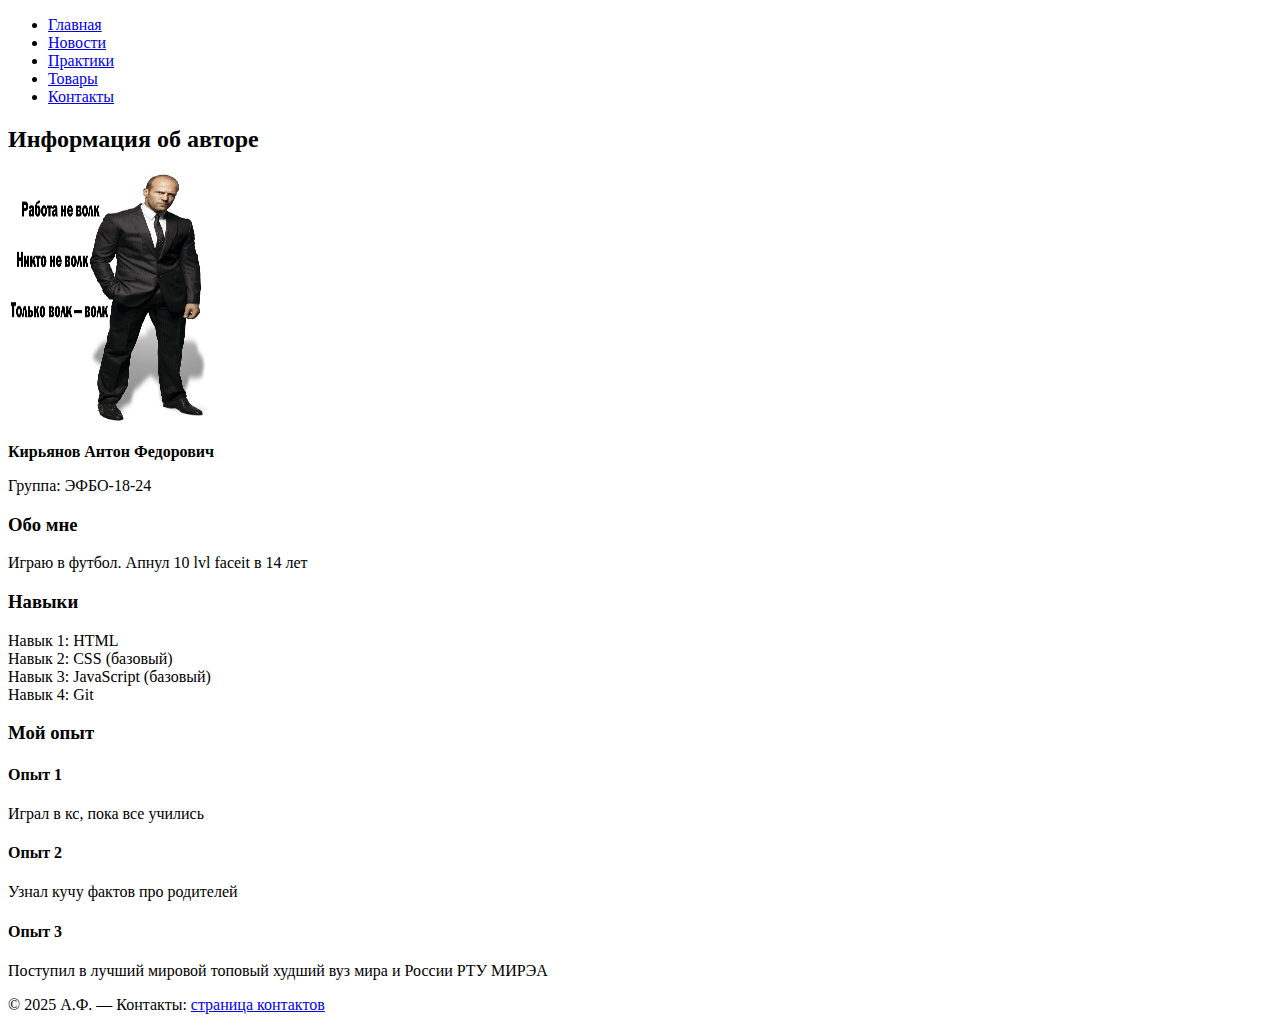
<file: index.html>
<!DOCTYPE html>

<nav>
    <ul>
        <li><a href="index.html">Главная</a></li>
        <li><a href="news.html">Новости</a></li>
        <li><a href="practices.html">Практики</a></li>
        <li><a href="goods.html">Товары</a></li>
        <li><a href="contacts.html">Контакты</a></li>
    </ul>
</nav>

<main>
    <section id="author">
        <h2>Информация об авторе</h2>
        <!-- Поменяйте photo.png на своё фото -->
        <img src="stethem.ico" alt="Фото автора" width="200" height="250">
        <p><strong>Кирьянов Антон Федорович</strong></p>
        <p>Группа: ЭФБО-18-24</p>

        <h3>Обо мне</h3>
        <p>Играю в футбол. Апнул 10 lvl faceit в 14 лет</p>
    </section>

    <section id="skills">
        <h3>Навыки</h3>
        <div>Навык 1: HTML</div>
        <div>Навык 2: CSS (базовый)</div>
        <div>Навык 3: JavaScript (базовый)</div>
        <div>Навык 4: Git</div>
    </section>

    <section id="experience">
        <h3>Мой опыт</h3>
        <article>
            <h4>Опыт 1</h4>
            <p>Играл в кс, пока все учились</p>
        </article>
        <article>
            <h4>Опыт 2</h4>
            <p>Узнал кучу фактов про родителей</p>
        </article>
        <article>
            <h4>Опыт 3</h4>
            <p>Поступил в лучший мировой топовый худший вуз мира и России РТУ МИРЭА</p>
        </article>
    </section>
</main>

<footer>
    <p>© 2025  А.Ф. — Контакты: <a href="contacts.html">страница контактов</a></p>
</footer>
</body>

</html>
</file>
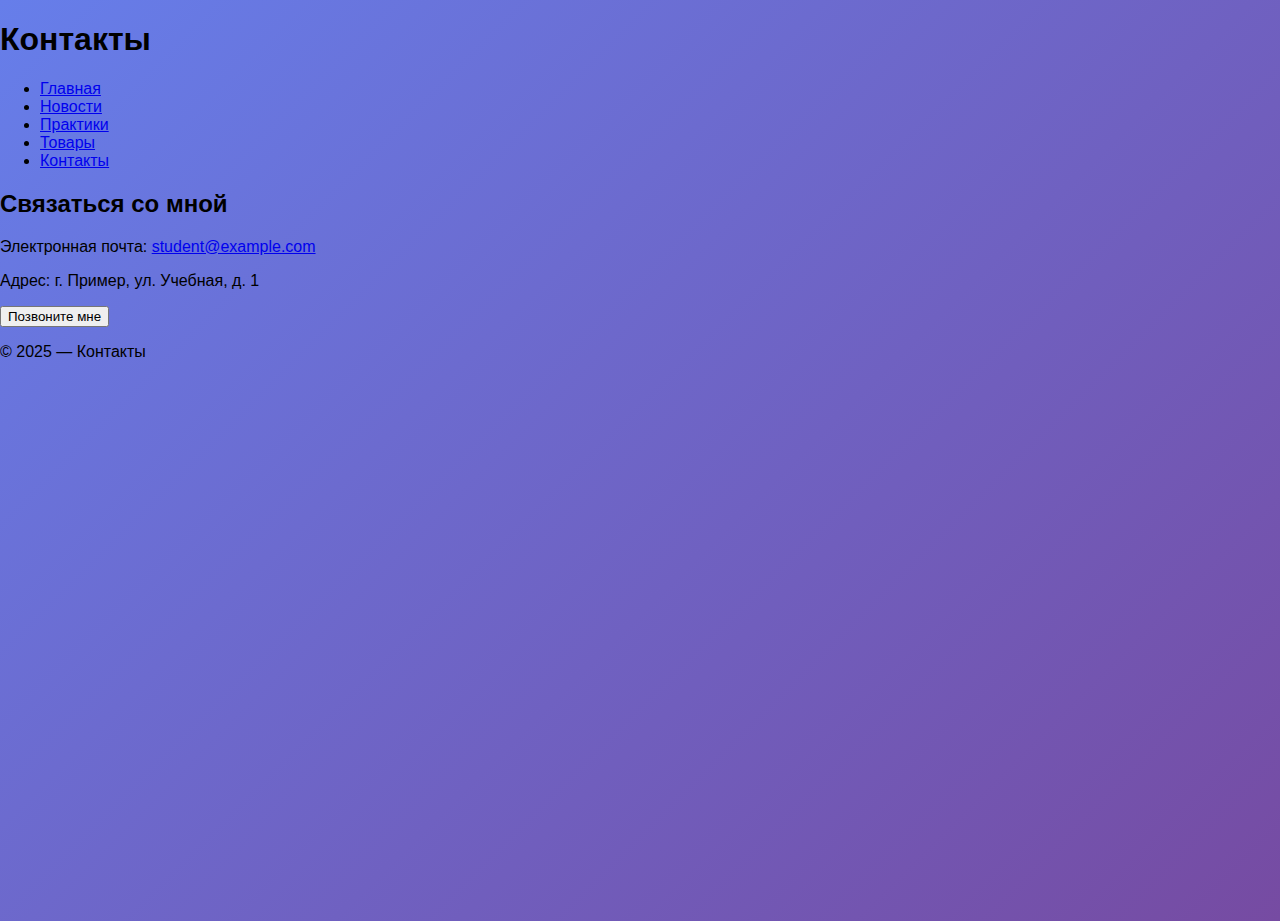
<file: contacts.html>
<!DOCTYPE html>
<html lang="ru">

<head>
    <meta charset="utf-8">
    <meta name="viewport" content="width=device-width, initial-scale=1.0">
    <title>Контакты — Портфолио</title>
</head>

<body>
    <header>
        <h1>Контакты</h1>
    </header>

    <nav>
        <ul>
            <li><a href="index.html">Главная</a></li>
            <li><a href="news.html">Новости</a></li>
            <li><a href="practices.html">Практики</a></li>
            <li><a href="goods.html">Товары</a></li>
            <li><a href="contacts.html">Контакты</a></li>
            <link rel="stylesheet" href="../style/styles.css">
        </ul>
    </nav>

    <main>
        <section id="contacts">
            <h2>Связаться со мной</h2>
            <p>Электронная почта: <a href="mailto:student@example.com">student@example.com</a></p>
            <p>Адрес: г. Пример, ул. Учебная, д. 1</p>

            <!-- Кнопка "Позвоните мне" -->
            <p>
                <a href="tel:+70000000000"><button type="button">Позвоните мне</button></a>
            </p>
        </section>
    </main>

    <footer>
        <p>© 2025 — Контакты</p>
    </footer>
</body>

</html>
</file>
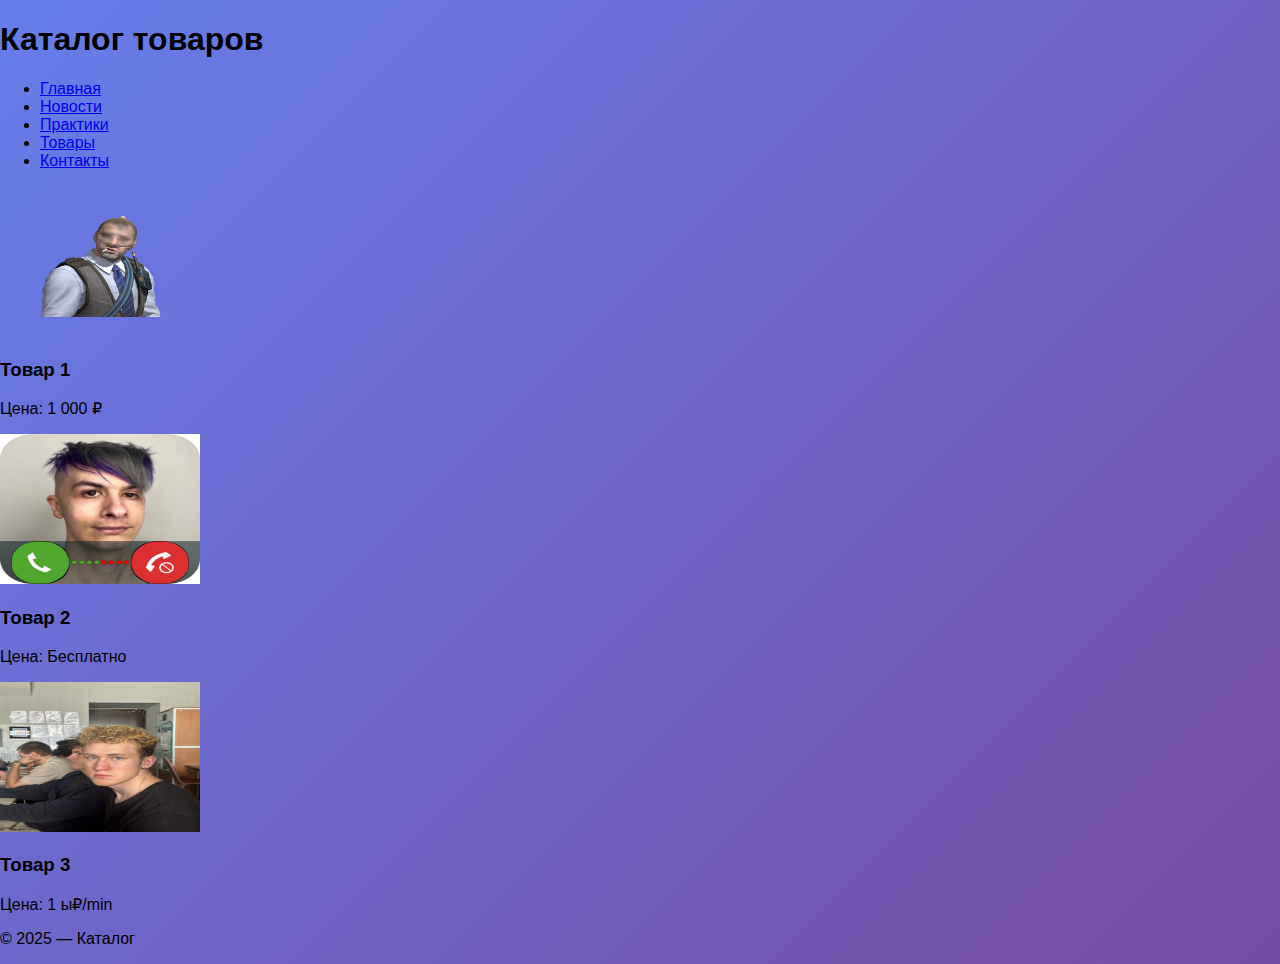
<file: goods.html>
<!DOCTYPE html>
<html lang="ru">

<head>
    <meta charset="utf-8">
    <meta name="viewport" content="width=device-width, initial-scale=1.0">
    <title>Товары — Портфолио</title>
</head>

<body>
    <header>
        <h1>Каталог товаров</h1>
    </header>

    <nav>
        <ul>
            <li><a href="index.html">Главная</a></li>
            <li><a href="news.html">Новости</a></li>
            <li><a href="practices.html">Практики</a></li>
            <li><a href="goods.html">Товары</a></li>
            <li><a href="contacts.html">Контакты</a></li>
            <link rel="stylesheet" href="../style/styles.css">
        </ul>
    </nav>

    <main>
        <section class="products">

            <article class="product">
                <img src="product1.ico" alt="Товар 1" width="200" height="150">
                <h3>Товар 1</h3>
                <p>Цена: 1 000 ₽</p>
            </article>

            <article class="product">
                <img src="product2.ico" alt="Товар 2" width="200" height="150">
                <h3>Товар 2</h3>
                <p>Цена: Бесплатно</p>
            </article>

            <article class="product">
                <img src="product3.ico" alt="Товар 3" width="200" height="150">
                <h3>Товар 3</h3>
                <p>Цена: 1  ы₽/min </p>
            </article>

        </section>
    </main>

    <footer>
        <p>© 2025 — Каталог</p>
    </footer>
</body>

</html>
</file>
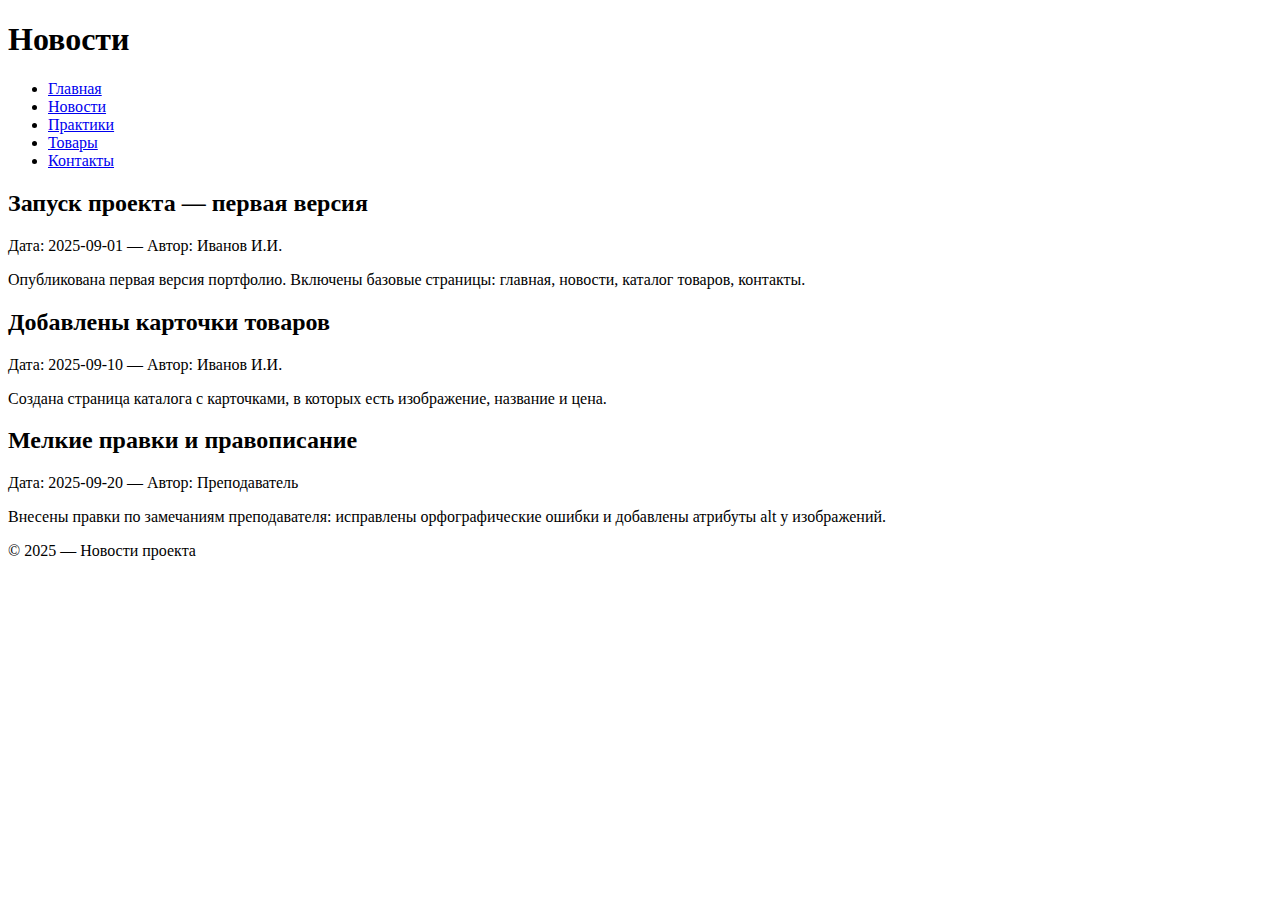
<file: news.html>
<!DOCTYPE html>
<html lang="ru">
<head>
<meta charset="utf-8">
<meta name="viewport" content="width=device-width, initial-scale=1.0">
<title>Новости — Портфолио</title>
</head>
<body>
<header>
<h1>Новости</h1>
</header>

<nav>
<ul>
<li><a href="index.html">Главная</a></li>
<li><a href="news.html">Новости</a></li>
<li><a href="practices.html">Практики</a></li>
<li><a href="goods.html">Товары</a></li>
<li><a href="contacts.html">Контакты</a></li>
</ul>
</nav>

<main>
<section class="news-list">

<article class="news-item">
<h2>Запуск проекта — первая версия</h2>
<p class="meta">Дата: 2025-09-01 — Автор: Иванов И.И.</p>
<p>Опубликована первая версия портфолио. Включены базовые страницы: главная, новости, каталог товаров, контакты.</p>
</article>

<article class="news-item">
<h2>Добавлены карточки товаров</h2>
<p class="meta">Дата: 2025-09-10 — Автор: Иванов И.И.</p>
<p>Создана страница каталога с карточками, в которых есть изображение, название и цена.</p>
</article>

<article class="news-item">
<h2>Мелкие правки и правописание</h2>
<p class="meta">Дата: 2025-09-20 — Автор: Преподаватель</p>
<p>Внесены правки по замечаниям преподавателя: исправлены орфографические ошибки и добавлены атрибуты alt у изображений.</p>
</article>

</section>
</main>

<footer>
<p>© 2025 — Новости проекта</p>
</footer>
</body>
</html>
</file>
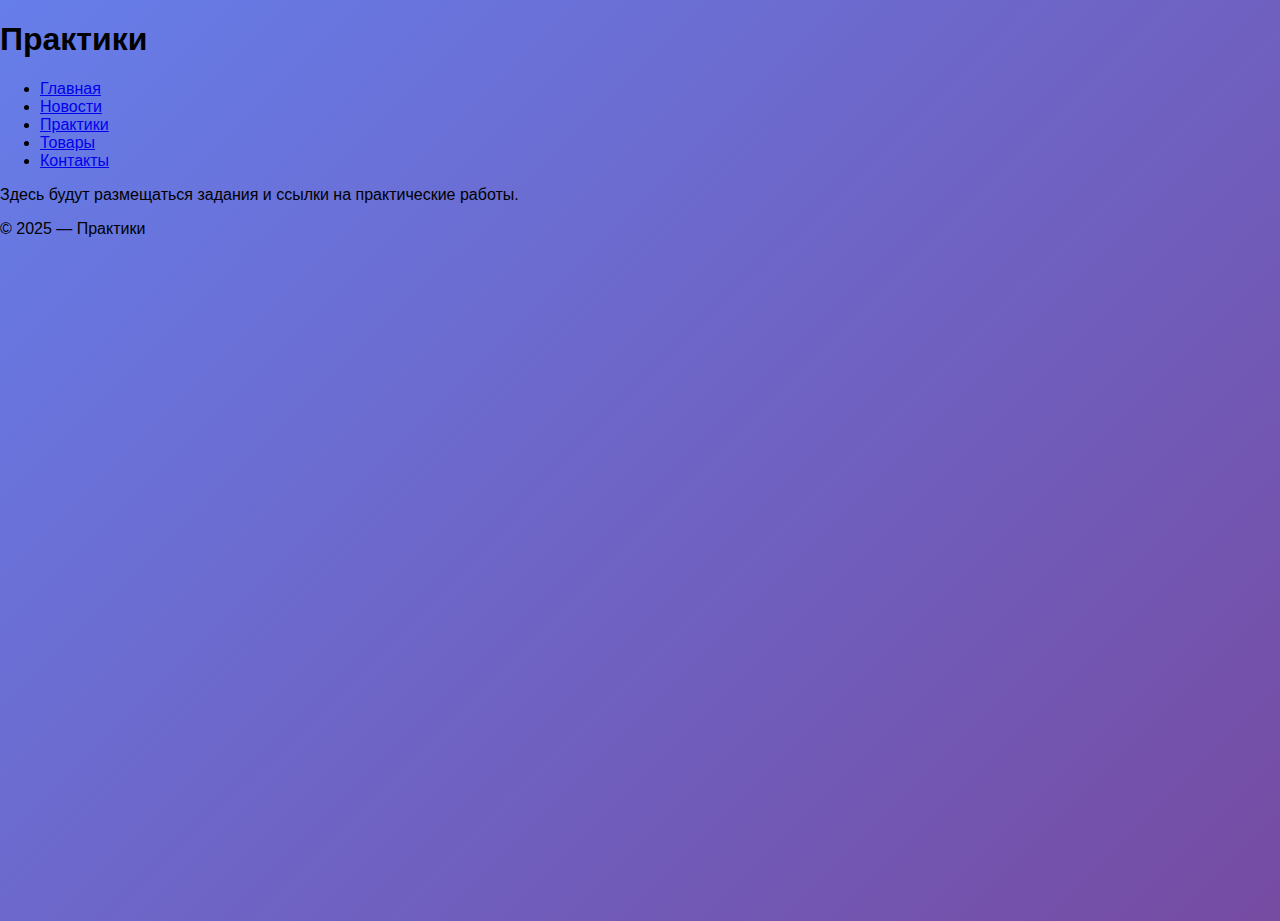
<file: practices.html>
<!DOCTYPE html>
<html lang="ru">

<head>
    <meta charset="utf-8">
    <meta name="viewport" content="width=device-width, initial-scale=1.0">
    <title>Практики — Портфолио</title>
</head>

<body>
    <header>
        <h1>Практики</h1>
    </header>

    <nav>
        <ul>
            <li><a href="index.html">Главная</a></li>
            <li><a href="news.html">Новости</a></li>
            <li><a href="practices.html">Практики</a></li>
            <li><a href="goods.html">Товары</a></li>
            <li><a href="contacts.html">Контакты</a></li>
            <link rel="stylesheet" href="../style/styles.css">
        </ul>
    </nav>

    <main>
        <p>Здесь будут размещаться задания и ссылки на практические работы.</p>
    </main>

    <footer>
        <p>© 2025 — Практики</p>
    </footer>
</body>

</html>
</file>
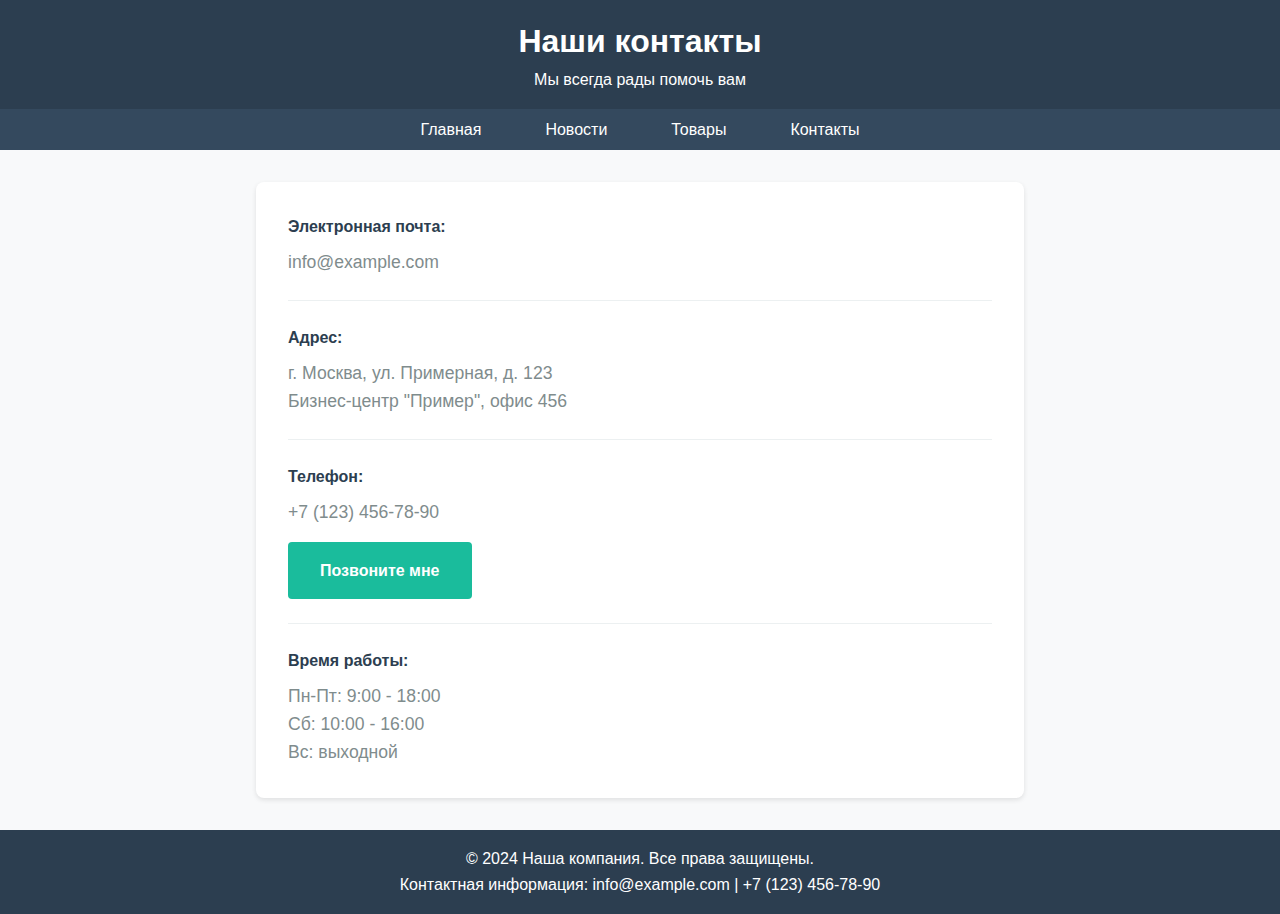
<file: pages/contacts.html>
<!DOCTYPE html>
<html lang="ru">
<head>
    <meta charset="UTF-8">
    <meta name="viewport" content="width=device-width, initial-scale=1.0">
    <title>Контакты - Свяжитесь с нами</title>
    <style>
        * {
            margin: 0;
            padding: 0;
            box-sizing: border-box;
        }
        
        body {
            font-family: Arial, sans-serif;
            line-height: 1.6;
            color: #333;
            background-color: #f8f9fa;
        }
        
        .header {
            background-color: #2c3e50;
            color: white;
            padding: 1rem;
            text-align: center;
        }
        
        .nav {
            background-color: #34495e;
            padding: 0.5rem;
        }
        
        .nav ul {
            list-style: none;
            display: flex;
            justify-content: center;
            gap: 2rem;
        }
        
        .nav a {
            color: white;
            text-decoration: none;
            padding: 0.5rem 1rem;
        }
        
        .nav a:hover {
            background-color: #1abc9c;
            border-radius: 4px;
        }
        
        .main-content {
            max-width: 800px;
            margin: 2rem auto;
            padding: 0 1rem;
        }
        
        .contact-info {
            background: white;
            padding: 2rem;
            border-radius: 8px;
            box-shadow: 0 2px 5px rgba(0,0,0,0.1);
        }
        
        .contact-item {
            margin-bottom: 1.5rem;
            padding-bottom: 1.5rem;
            border-bottom: 1px solid #ecf0f1;
        }
        
        .contact-item:last-child {
            border-bottom: none;
            margin-bottom: 0;
            padding-bottom: 0;
        }
        
        .contact-label {
            font-weight: bold;
            color: #2c3e50;
            margin-bottom: 0.5rem;
            display: block;
        }
        
        .contact-value {
            color: #7f8c8d;
            font-size: 1.1rem;
        }
        
        .call-button {
            display: inline-block;
            background-color: #1abc9c;
            color: white;
            padding: 1rem 2rem;
            text-decoration: none;
            border-radius: 4px;
            font-weight: bold;
            margin-top: 1rem;
            transition: background-color 0.3s ease;
        }
        
        .call-button:hover {
            background-color: #16a085;
        }
        
        .footer {
            background-color: #2c3e50;
            color: white;
            text-align: center;
            padding: 1rem;
            margin-top: 2rem;
        }
    </style>
</head>
<body>
    <!-- Хэдер -->
    <header class="header">
        <h1>Наши контакты</h1>
        <p>Мы всегда рады помочь вам</p>
    </header>

    <!-- Меню навигации -->
    <nav class="nav">
        <ul>
            <li><a href="../index.html">Главная</a></li>
            <li><a href="news.html">Новости</a></li>
            <li><a href="goods.html">Товары</a></li>
            <li><a href="contacts.html">Контакты</a></li>
        </ul>
    </nav>

    <!-- Основной контент -->
    <main class="main-content">
        <div class="contact-info">
            <div class="contact-item">
                <span class="contact-label">Электронная почта:</span>
                <span class="contact-value">info@example.com</span>
            </div>
            
            <div class="contact-item">
                <span class="contact-label">Адрес:</span>
                <span class="contact-value">
                    г. Москва, ул. Примерная, д. 123<br>
                    Бизнес-центр "Пример", офис 456
                </span>
            </div>
            
            <div class="contact-item">
                <span class="contact-label">Телефон:</span>
                <span class="contact-value">+7 (123) 456-78-90</span>
                <br>
                <a href="tel:+71234567890" class="call-button">Позвоните мне</a>
            </div>
            
            <div class="contact-item">
                <span class="contact-label">Время работы:</span>
                <span class="contact-value">
                    Пн-Пт: 9:00 - 18:00<br>
                    Сб: 10:00 - 16:00<br>
                    Вс: выходной
                </span>
            </div>
        </div>
    </main>

    <!-- Футер -->
    <footer class="footer">
        <p>&copy; 2024 Наша компания. Все права защищены.</p>
        <p>Контактная информация: info@example.com | +7 (123) 456-78-90</p>
    </footer>
</body>
</html>
</file>
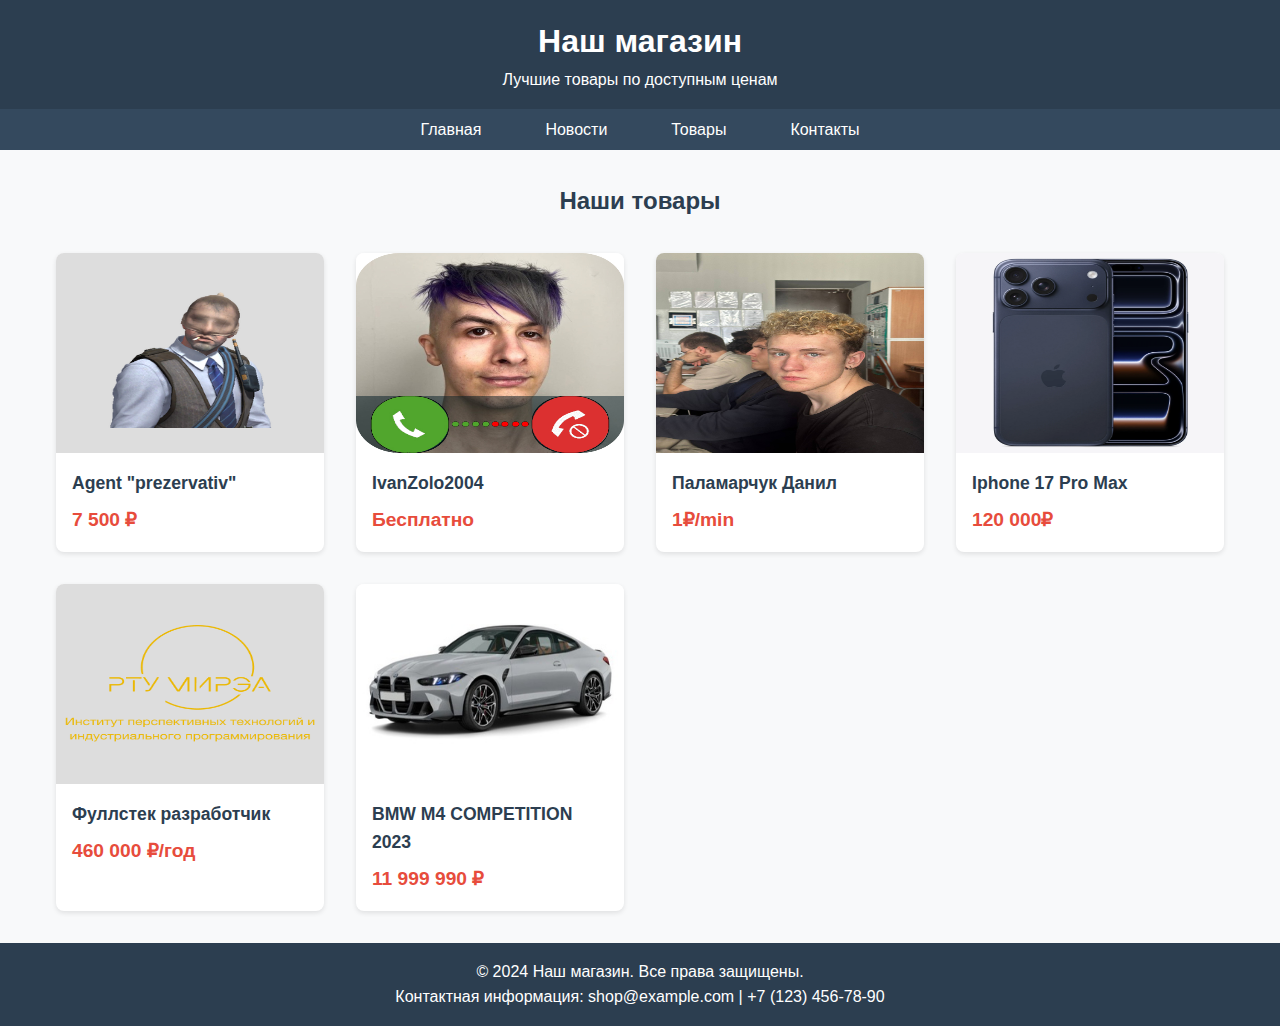
<file: pages/goods.html>
<!DOCTYPE html>
<html lang="ru">
<head>
    <meta charset="UTF-8">
    <meta name="viewport" content="width=device-width, initial-scale=1.0">
    <title>Товары - Наш магазин</title>
    <style>
        * {
            margin: 0;
            padding: 0;
            box-sizing: border-box;
        }
        
        body {
            font-family: Arial, sans-serif;
            line-height: 1.6;
            color: #333;
            background-color: #f8f9fa;
        }
        
        .header {
            background-color: #2c3e50;
            color: white;
            padding: 1rem;
            text-align: center;
        }
        
        .nav {
            background-color: #34495e;
            padding: 0.5rem;
        }
        
        .nav ul {
            list-style: none;
            display: flex;
            justify-content: center;
            gap: 2rem;
        }
        
        .nav a {
            color: white;
            text-decoration: none;
            padding: 0.5rem 1rem;
        }
        
        .nav a:hover {
            background-color: #1abc9c;
            border-radius: 4px;
        }
        
        .main-content {
            max-width: 1200px;
            margin: 2rem auto;
            padding: 0 1rem;
        }
        
        .products-grid {
            display: grid;
            grid-template-columns: repeat(auto-fill, minmax(250px, 1fr));
            gap: 2rem;
            margin-top: 2rem;
        }
        
        .product-card {
            background: white;
            border-radius: 8px;
            overflow: hidden;
            box-shadow: 0 2px 5px rgba(0,0,0,0.1);
            transition: transform 0.3s ease;
        }
        
        .product-card:hover {
            transform: translateY(-5px);
            box-shadow: 0 5px 15px rgba(0,0,0,0.2);
        }
        
        .product-image {
            width: 100%;
            height: 200px;
            background-color: #ddd;
            display: flex;
            align-items: center;
            justify-content: center;
            color: #666;
            font-size: 0.9rem;
        }
        
        .product-info {
            padding: 1rem;
        }
        
        .product-title {
            font-size: 1.1rem;
            color: #2c3e50;
            margin-bottom: 0.5rem;
        }
        
        .product-price {
            font-size: 1.2rem;
            color: #e74c3c;
            font-weight: bold;
        }
        
        .footer {
            background-color: #2c3e50;
            color: white;
            text-align: center;
            padding: 1rem;
            margin-top: 2rem;
        }
    </style>
</head>
<body>
    <!-- Хэдер -->
    <header class="header">
        <h1>Наш магазин</h1>
        <p>Лучшие товары по доступным ценам</p>
    </header>

    <!-- Меню навигации -->
    <nav class="nav">
        <ul>
            <li><a href="../index.html">Главная</a></li>
            <li><a href="news.html">Новости</a></li>
            <li><a href="goods.html">Товары</a></li>
            <li><a href="contacts.html">Контакты</a></li>
        </ul>
    </nav>

    <!-- Основной контент -->
    <main class="main-content">
        <h2 style="text-align: center; color: #2c3e50; margin-bottom: 2rem;">Наши товары</h2>
        
        <div class="products-grid">
            <!-- Товар 1 -->
            <div class="product-card">
                <img class="product-image" src="../images/product1.ico" alt="Фото товара 1">
                <div class="product-info">
                    <h3 class="product-title">Agent "prezervativ"</h3>
                    <div class="product-price">7 500 ₽</div>
                </div>
            </div>

            <!-- Товар 2 -->
            <div class="product-card">
                <img class="product-image" src="../images/product2.ico" alt="Фото товара 2">
                <div class="product-info">
                    <h3 class="product-title">IvanZolo2004</h3>
                    <div class="product-price">Бесплатно </div>
                </div>
            </div>

            <!-- Товар 3 -->
            <div class="product-card">
                <img class="product-image" src="../images/product3.ico" alt="Фото товара 3">
                <div class="product-info">
                    <h3 class="product-title">Паламарчук Данил</h3>
                    <div class="product-price">1₽/min</div>
                </div>
            </div>

            <!-- Товар 4 -->
            <div class="product-card">
                <img class="product-image" src="../images/iphone17pm.ico" alt="Фото товара 4">
                <div class="product-info">
                    <h3 class="product-title">Iphone 17 Pro Max</h3>
                    <div class="product-price">120 000₽</div>
                </div>
            </div>

            <!-- Товар 5 -->
            <div class="product-card">
                <img class="product-image" src="../images/mirea.ico" alt="Фото товара 5">
                <div class="product-info">
                    <h3 class="product-title">Фуллстек разработчик</h3>
                    <div class="product-price">460 000 ₽/год</div>
                </div>
            </div>

            <!-- Товар 6 -->
            <div class="product-card">
                <img class="product-image" src="../images/m4.ico" alt="Фото товара 6">
                <div class="product-info">
                    <h3 class="product-title">BMW M4 COMPETITION 2023</h3>
                    <div class="product-price">11 999 990 ₽</div>
                </div>
            </div>
        </div>
    </main>

    <!-- Футер -->
    <footer class="footer">
        <p>&copy; 2024 Наш магазин. Все права защищены.</p>
        <p>Контактная информация: shop@example.com | +7 (123) 456-78-90</p>
    </footer>
</body>
</html>
</file>
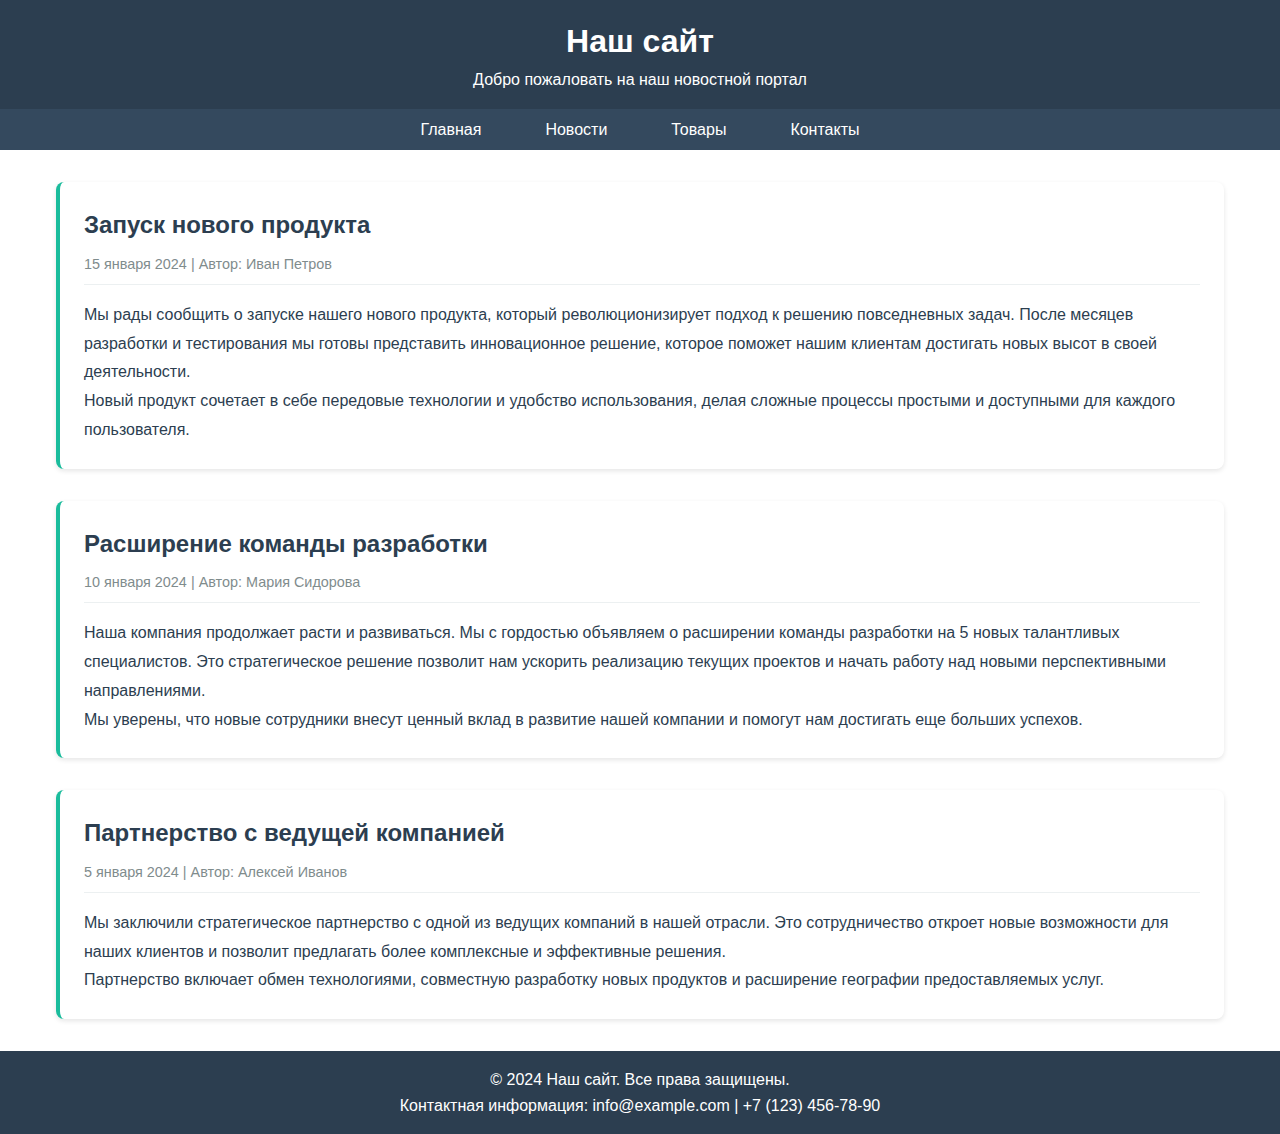
<file: pages/news.html>
<!DOCTYPE html>
<html lang="ru">
<head>
    <meta charset="UTF-8">
    <meta name="viewport" content="width=device-width, initial-scale=1.0">
    <title>Новости - Наш сайт</title>
    <style>
        * {
            margin: 0;
            padding: 0;
            box-sizing: border-box;
        }
        
        body {
            font-family: Arial, sans-serif;
            line-height: 1.6;
            color: #333;
        }
        
        .header {
            background-color: #2c3e50;
            color: white;
            padding: 1rem;
            text-align: center;
        }
        
        .nav {
            background-color: #34495e;
            padding: 0.5rem;
        }
        
        .nav ul {
            list-style: none;
            display: flex;
            justify-content: center;
            gap: 2rem;
        }
        
        .nav a {
            color: white;
            text-decoration: none;
            padding: 0.5rem 1rem;
        }
        
        .nav a:hover {
            background-color: #1abc9c;
            border-radius: 4px;
        }
        
        .main-content {
            max-width: 1200px;
            margin: 2rem auto;
            padding: 0 1rem;
        }
        
        .news-article {
            background: white;
            margin-bottom: 2rem;
            padding: 1.5rem;
            border-radius: 8px;
            box-shadow: 0 2px 5px rgba(0,0,0,0.1);
            border-left: 4px solid #1abc9c;
        }
        
        .news-title {
            color: #2c3e50;
            margin-bottom: 0.5rem;
        }
        
        .news-meta {
            color: #7f8c8d;
            font-size: 0.9rem;
            margin-bottom: 1rem;
            border-bottom: 1px solid #ecf0f1;
            padding-bottom: 0.5rem;
        }
        
        .news-text {
            line-height: 1.8;
            color: #2c3e50;
        }
        
        .footer {
            background-color: #2c3e50;
            color: white;
            text-align: center;
            padding: 1rem;
            margin-top: 2rem;
        }
    </style>
</head>
<body>
    <!-- Хэдер -->
    <header class="header">
        <h1>Наш сайт</h1>
        <p>Добро пожаловать на наш новостной портал</p>
    </header>

    <!-- Меню навигации -->
    <nav class="nav">
        <ul>
            <li><a href="../index.html">Главная</a></li>
            <li><a href="news.html">Новости</a></li>
            <li><a href="goods.html">Товары</a></li>
            <li><a href="contacts.html">Контакты</a></li>
        </ul>
    </nav>

    <!-- Основной контент -->
    <main class="main-content">
        <article class="news-article">
            <h2 class="news-title">Запуск нового продукта</h2>
            <div class="news-meta">
                <time datetime="2024-01-15">15 января 2024</time> | Автор: Иван Петров
            </div>
            <div class="news-text">
                <p>Мы рады сообщить о запуске нашего нового продукта, который революционизирует подход к решению повседневных задач. После месяцев разработки и тестирования мы готовы представить инновационное решение, которое поможет нашим клиентам достигать новых высот в своей деятельности.</p>
                <p>Новый продукт сочетает в себе передовые технологии и удобство использования, делая сложные процессы простыми и доступными для каждого пользователя.</p>
            </div>
        </article>

        <article class="news-article">
            <h2 class="news-title">Расширение команды разработки</h2>
            <div class="news-meta">
                <time datetime="2024-01-10">10 января 2024</time> | Автор: Мария Сидорова
            </div>
            <div class="news-text">
                <p>Наша компания продолжает расти и развиваться. Мы с гордостью объявляем о расширении команды разработки на 5 новых талантливых специалистов. Это стратегическое решение позволит нам ускорить реализацию текущих проектов и начать работу над новыми перспективными направлениями.</p>
                <p>Мы уверены, что новые сотрудники внесут ценный вклад в развитие нашей компании и помогут нам достигать еще больших успехов.</p>
            </div>
        </article>

        <article class="news-article">
            <h2 class="news-title">Партнерство с ведущей компанией</h2>
            <div class="news-meta">
                <time datetime="2024-01-05">5 января 2024</time> | Автор: Алексей Иванов
            </div>
            <div class="news-text">
                <p>Мы заключили стратегическое партнерство с одной из ведущих компаний в нашей отрасли. Это сотрудничество откроет новые возможности для наших клиентов и позволит предлагать более комплексные и эффективные решения.</p>
                <p>Партнерство включает обмен технологиями, совместную разработку новых продуктов и расширение географии предоставляемых услуг.</p>
            </div>
        </article>
    </main>

    <!-- Футер -->
    <footer class="footer">
        <p>&copy; 2024 Наш сайт. Все права защищены.</p>
        <p>Контактная информация: info@example.com | +7 (123) 456-78-90</p>
    </footer>
</body>
</html>
</file>
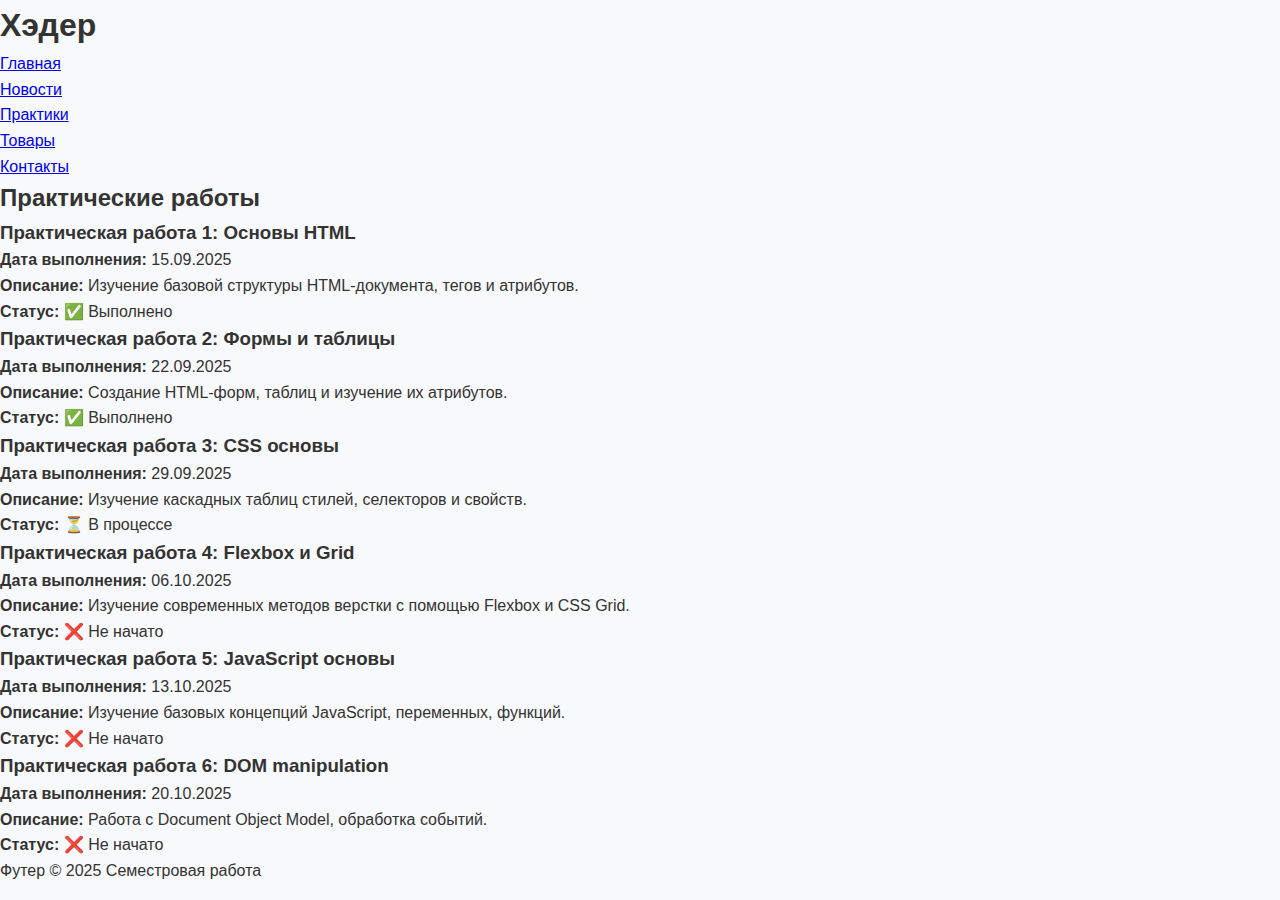
<file: pages/practices.html>
<!DOCTYPE html>
<html lang="ru">
<head>
    <meta charset="UTF-8">
    <meta name="viewport" content="width=device-width, initial-scale=1.0">
    <title>Практики - Семестровая работа</title>

    <style>
        * {
            margin: 0;
            padding: 0;
            box-sizing: border-box;
        }
        
        body {
            font-family: Arial, sans-serif;
            line-height: 1.6;
            color: #333;
            background-color: #f8f9fa;
        }
        
        .header {
            background-color: #2c3e50;
            color: white;
            padding: 1rem;
            text-align: center;
        }
        
        .nav {
            background-color: #34495e;
            padding: 0.5rem;
        }
        
        .nav ul {
            list-style: none;
            display: flex;
            justify-content: center;
            gap: 2rem;
        }
        
        .nav a {
            color: white;
            text-decoration: none;
            padding: 0.5rem 1rem;
        }
        
        .nav a:hover {
            background-color: #1abc9c;
            border-radius: 4px;
        }
        
        .main-content {
            max-width: 1200px;
            margin: 2rem auto;
            padding: 0 1rem;
        }
        
        .products-grid {
            display: grid;
            grid-template-columns: repeat(auto-fill, minmax(250px, 1fr));
            gap: 2rem;
            margin-top: 2rem;
        }
        
        .product-card {
            background: white;
            border-radius: 8px;
            overflow: hidden;
            box-shadow: 0 2px 5px rgba(0,0,0,0.1);
            transition: transform 0.3s ease;
        }
        
        .product-card:hover {
            transform: translateY(-5px);
            box-shadow: 0 5px 15px rgba(0,0,0,0.2);
        }
        
        .product-image {
            width: 100%;
            height: 200px;
            background-color: #ddd;
            display: flex;
            align-items: center;
            justify-content: center;
            color: #666;
            font-size: 0.9rem;
        }
        
        .product-info {
            padding: 1rem;
        }
        
        .product-title {
            font-size: 1.1rem;
            color: #2c3e50;
            margin-bottom: 0.5rem;
        }
        
        .product-price {
            font-size: 1.2rem;
            color: #e74c3c;
            font-weight: bold;
        }
        
        .footer {
            background-color: #2c3e50;
            color: white;
            text-align: center;
            padding: 1rem;
            margin-top: 2rem;
        }
    </style>
</head>
<body>
    <div id="header">
        <h1>Хэдер</h1>
    </div>
    
    <div id="menu">
        <ul>
            <li><a href="../index.html">Главная</a></li>
            <li><a href="news.html">Новости</a></li>
            <li><a href="practices.html">Практики</a></li>
            <li><a href="goods.html">Товары</a></li>
            <li><a href="contacts.html">Контакты</a></li>
        </ul>
    </div>
    
    <div id="content">
        <h2>Практические работы</h2>
        
        <div class="practice-item">
            <h3>Практическая работа 1: Основы HTML</h3>
            <p><strong>Дата выполнения:</strong> 15.09.2025</p>
            <p><strong>Описание:</strong> Изучение базовой структуры HTML-документа, тегов и атрибутов.</p>
            <p><strong>Статус:</strong> ✅ Выполнено</p>
        </div>
        
        <div class="practice-item">
            <h3>Практическая работа 2: Формы и таблицы</h3>
            <p><strong>Дата выполнения:</strong> 22.09.2025</p>
            <p><strong>Описание:</strong> Создание HTML-форм, таблиц и изучение их атрибутов.</p>
            <p><strong>Статус:</strong> ✅ Выполнено</p>
        </div>
        
        <div class="practice-item">
            <h3>Практическая работа 3: CSS основы</h3>
            <p><strong>Дата выполнения:</strong> 29.09.2025</p>
            <p><strong>Описание:</strong> Изучение каскадных таблиц стилей, селекторов и свойств.</p>
            <p><strong>Статус:</strong> ⏳ В процессе</p>
        </div>
        
        <div class="practice-item">
            <h3>Практическая работа 4: Flexbox и Grid</h3>
            <p><strong>Дата выполнения:</strong> 06.10.2025</p>
            <p><strong>Описание:</strong> Изучение современных методов верстки с помощью Flexbox и CSS Grid.</p>
            <p><strong>Статус:</strong> ❌ Не начато</p>
        </div>
        
        <div class="practice-item">
            <h3>Практическая работа 5: JavaScript основы</h3>
            <p><strong>Дата выполнения:</strong> 13.10.2025</p>
            <p><strong>Описание:</strong> Изучение базовых концепций JavaScript, переменных, функций.</p>
            <p><strong>Статус:</strong> ❌ Не начато</p>
        </div>
        
        <div class="practice-item">
            <h3>Практическая работа 6: DOM manipulation</h3>
            <p><strong>Дата выполнения:</strong> 20.10.2025</p>
            <p><strong>Описание:</strong> Работа с Document Object Model, обработка событий.</p>
            <p><strong>Статус:</strong> ❌ Не начато</p>
        </div>
    </div>
    
    <div id="footer">
        <p>Футер © 2025 Семестровая работа</p>
    </div>
</body>
</html>
</file>
<file: style/styles.css>
/* ===== БАЗОВЫЕ СТИЛИ ===== */
body {
    font-family: 'Segoe UI', Tahoma, Geneva, Verdana, sans-serif;
    /* Современный шрифт для лучшей читаемости */
    margin: 0;
    /* Убираем стандартные отступы браузера */
    padding: 0;
    /* Убираем стандартные внутренние отступы */
    background: linear-gradient(135deg, #667eea 0%, #764ba2 100%);
    /* Красивый градиентный фон всей страницы */
    min-height: 100vh;
    /* Минимальная высота равна высоте окна браузера */
}

/* ===== КОНТЕЙНЕР СТРАНИЦЫ ===== */
.page-container {
    max-width: 1200px;
    /* Максимальная ширина контента */
    margin: 0 auto;
    /* Центрирование контейнера по горизонтали */
    background: white;
    /* Белый фон для основного содержимого */
    min-height: 100vh;
    /* Минимальная высота равна высоте окна браузера */
    box-shadow: 0 0 30px rgba(0, 0, 0, 0.1);
    /* Легкая тень вокруг всего контента */
}

/* ===== ШАПКА ===== */
.header {
    background: linear-gradient(135deg, #2c3e50 0%, #34495e 100%);
    /* Темный градиентный фон */
    color: white;
    /* Белый цвет текста */
    text-align: center;
    /* Выравнивание текста по центру */
    padding: 30px;
    /* Внутренние отступы со всех сторон */
    font-size: 28px;
    /* Размер шрифта */
    font-weight: 300;
    /* Легкое начертание шрифта */
    letter-spacing: 2px;
    /* Расстояние между буквами */
}

/* ===== НАВИГАЦИЯ ===== */
.nav {
    background: #2c3e50;
    /* Темно-синий фон навигации */
    padding: 20px 0;
    /* Вертикальные отступы */
}

.nav-list {
    list-style: none;
    /* Убираем маркеры списка */
    margin: 0;
    /* Убираем внешние отступы */
    padding: 0;
    /* Убираем внутренние отступы */
    display: flex;
    /* Горизонтальное расположение элементов */
    justify-content: center;
    /* Выравнивание по центру */
    gap: 25px;
    /* Расстояние между элементами навигации */
}

.nav-item {
    margin: 0;
    /* Убираем отступы у пунктов меню */
}

.nav-link {
    color: white;
    /* Белый цвет текста ссылок */
    text-decoration: none;
    /* Убираем подчеркивание ссылок */
    padding: 12px 25px;
    /* Отступы внутри ссылок */
    border-radius: 25px;
    /* Скругленные углы (капсульная форма) */
    transition: all 0.3s ease;
    /* Плавные анимации при изменении */
    font-weight: 500;
    /* Средняя жирность шрифта */
}

.nav-link:hover {
    background: rgba(255, 255, 255, 0.1);
    /* Полупрозрачный белый фон при наведении */
    transform: translateY(-2px);
    /* Легкое поднятие элемента при наведении */
}

/* ===== ОСНОВНОЙ КОНТЕНТ ===== */
.content {
    padding: 40px;
    /* Внутренние отступы контента */
    max-width: 900px;
    /* Максимальная ширина контента */
    margin: 0 auto;
    /* Центрирование контента */
}

/* ===== ГЛАВНАЯ СТРАНИЦА ===== */
.profile-header {
    text-align: center;
    /* Выравнивание по центру */
    margin-bottom: 40px;
    /* Отступ снизу */
}

.profile-title {
    font-size: 32px;
    /* Размер шрифта заголовка */
    color: #2c3e50;
    /* Темно-синий цвет текста */
    margin-bottom: 10px;
    /* Отступ снизу */
    font-weight: 300;
    /* Легкое начертание шрифта */
}

.profile-photo {
    width: 350px;
    /* Фиксированная ширина фото */
    height: 200px;
    /* Фиксированная высота фото */
    border-radius: 15px;
    /* Скругленные углы фото */
    object-fit: cover;
    /* Обрезка фото для сохранения пропорций */
    margin: 20px auto;
    /* Центрирование и отступы */
    border: 4px solid #667eea;
    /* Синяя рамка вокруг фото */
    box-shadow: 0 8px 25px rgba(102, 126, 234, 0.3);
    /* Тень с синим оттенком */
}

.profile-name {
    font-size: 24px;
    /* Размер шрифта имени */
    color: #2c3e50;
    /* Темно-синий цвет текста */
    margin: 10px 0;
    /* Вертикальные отступы */
    font-weight: 500;
    /* Средняя жирность шрифта */
}

.profile-group {
    font-size: 18px;
    /* Размер шрифта группы */
    color: #7f8c8d;
    /* Серый цвет текста */
    margin: 5px 0;
    /* Вертикальные отступы */
}

.about-me {
    background: linear-gradient(135deg, #f8f9fa 0%, #e9ecef 100%);
    /* Светлый градиентный фон */
    padding: 25px;
    /* Внутренние отступы */
    border-radius: 15px;
    /* Скругленные углы */
    margin: 30px 0;
    /* Вертикальные отступы */
    border-left: 5px solid #667eea;
    /* Синяя полоса слева */
    font-size: 16px;
    /* Размер шрифта текста */
    line-height: 1.8;
    /* Межстрочный интервал */
}

/* ===== НАВЫКИ ===== */
.skills-container {
    display: flex;
    /* Горизонтальное расположение навыков */
    justify-content: center;
    /* Выравнивание по центру */
    flex-wrap: wrap;
    /* Перенос на новую строку при необходимости */
    gap: 15px;
    /* Расстояние между навыками */
    margin: 30px 0;
    /* Вертикальные отступы */
}

.skill-tag {
    background: linear-gradient(135deg, #4facfe 0%, #00f2fe 100%);
    /* Голубой градиентный фон */
    color: white;
    /* Белый цвет текста */
    padding: 12px 25px;
    /* Внутренние отступы */
    border-radius: 25px;
    /* Круглые углы (капсульная форма) */
    font-weight: 600;
    /* Жирный шрифт */
    font-size: 14px;
    /* Размер шрифта */
    box-shadow: 0 4px 15px rgba(79, 172, 254, 0.3);
    /* Тень с голубым оттенком */
    transition: all 0.3s ease;
    /* Плавные анимации при изменении */
}

.skill-tag:hover {
    transform: translateY(-3px);
    /* Поднятие элемента при наведении */
    box-shadow: 0 6px 20px rgba(79, 172, 254, 0.4);
    /* Увеличение тени при наведении */
}

/* ===== ОПЫТ РАБОТЫ ===== */
.experience-section {
    margin-top: 50px;
    /* Отступ сверху */
}

.section-title {
    font-size: 28px;
    /* Размер шрифта заголовка секции */
    color: #2c3e50;
    /* Темно-синий цвет текста */
    text-align: center;
    /* Выравнивание по центру */
    margin-bottom: 30px;
    /* Отступ снизу */
    font-weight: 300;
    /* Легкое начертание шрифта */
}

.experience-card {
    background: white;
    /* Белый фон карточки */
    padding: 25px;
    /* Внутренние отступы */
    margin: 20px 0;
    /* Вертикальные отступы */
    border-radius: 12px;
    /* Скругленные углы */
    box-shadow: 0 5px 20px rgba(0, 0, 0, 0.08);
    /* Легкая тень */
    border-left: 4px solid #667eea;
    /* Синяя полоса слева */
    transition: transform 0.3s ease;
    /* Плавная анимация трансформации */
}

.experience-card:hover {
    transform: translateX(5px);
    /* Сдвиг вправо при наведении */
}

.experience-title {
    font-size: 20px;
    /* Размер шрифта заголовка опыта */
    color: #2c3e50;
    /* Темно-синий цвет текста */
    margin: 0 0 10px 0;
    /* Отступ снизу */
    font-weight: 600;
    /* Жирный шрифт */
}

.experience-desc {
    color: #7f8c8d;
    /* Серый цвет текста */
    line-height: 1.6;
    /* Межстрочный интервал */
    margin: 0;
    /* Убираем отступы */
}

/* ===== ФУТЕР ===== */
.footer {
    background: linear-gradient(135deg, #2c3e50 0%, #34495e 100%);
    /* Темный градиентный фон */
    color: white;
    /* Белый цвет текста */
    text-align: center;
    /* Выравнивание по центру */
    padding: 30px;
    /* Внутренние отступы */
    margin-top: 50px;
    /* Отступ сверху */
}
</file>
